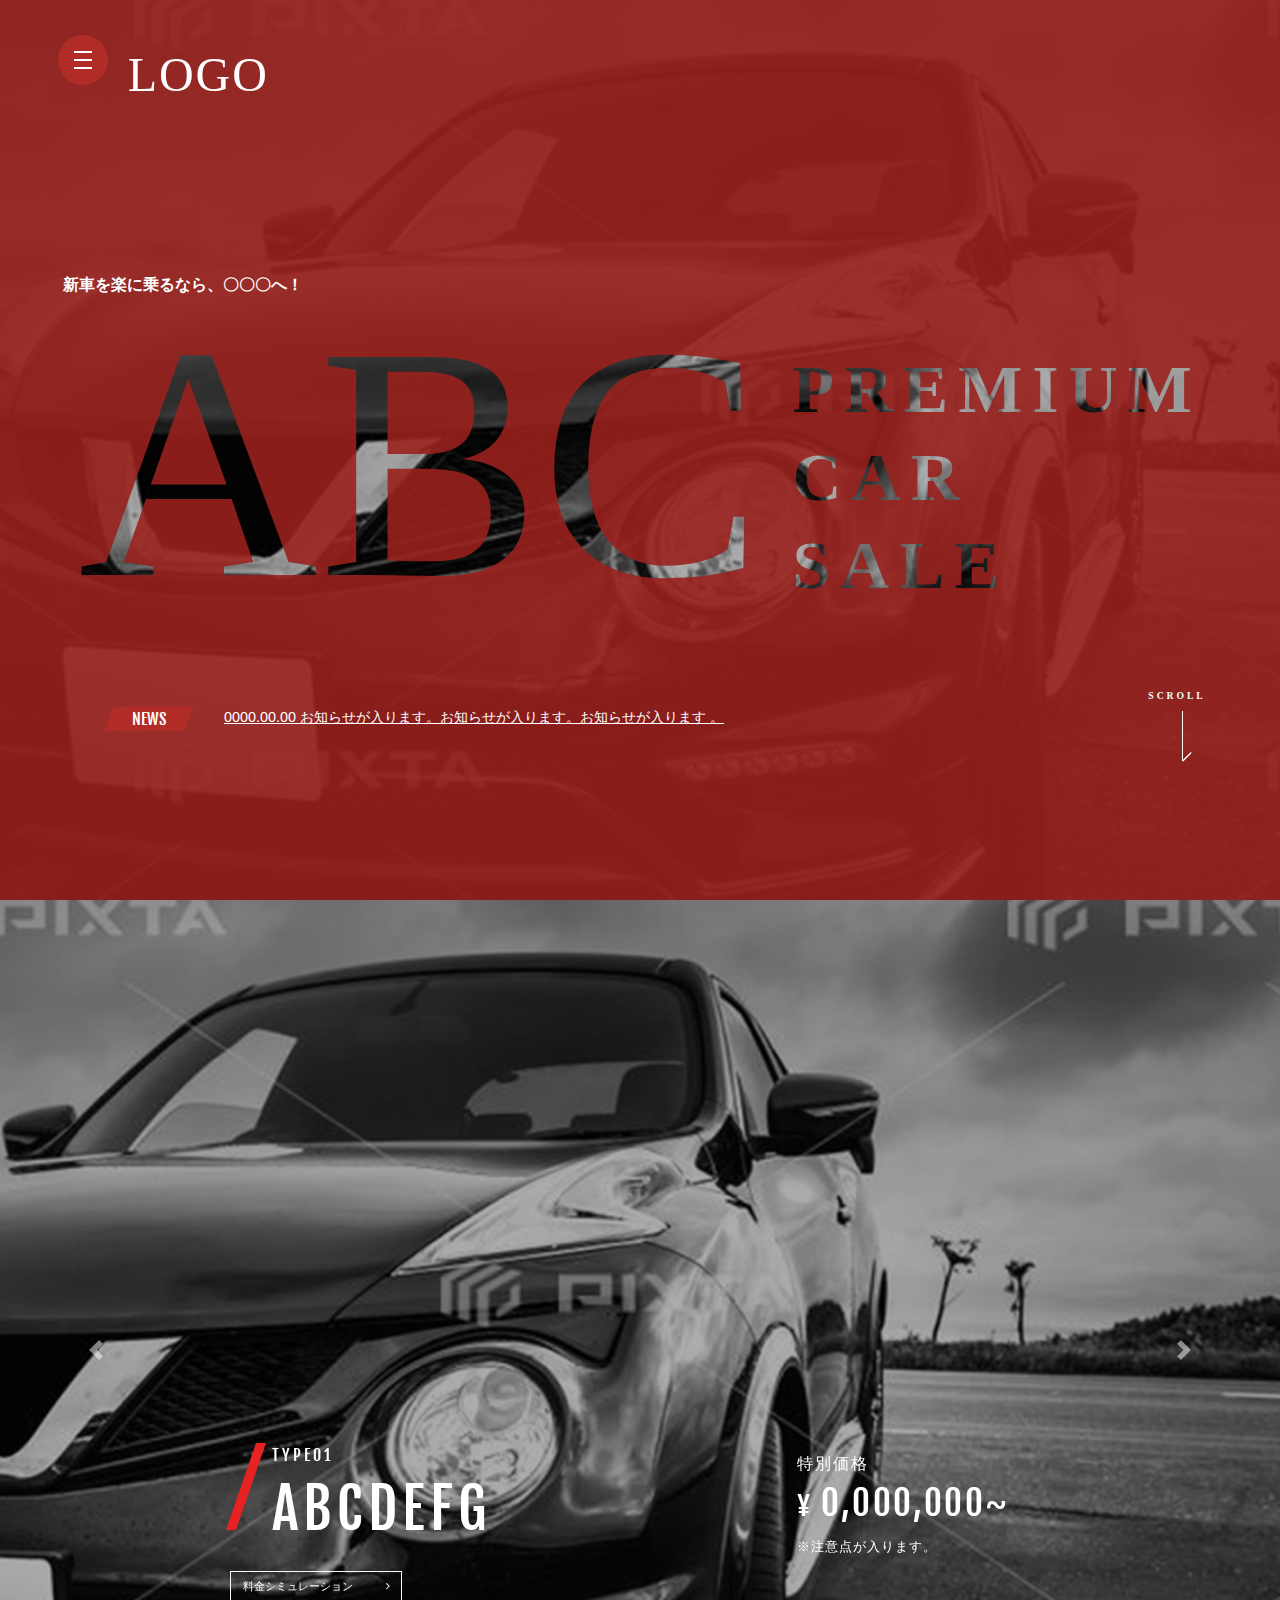
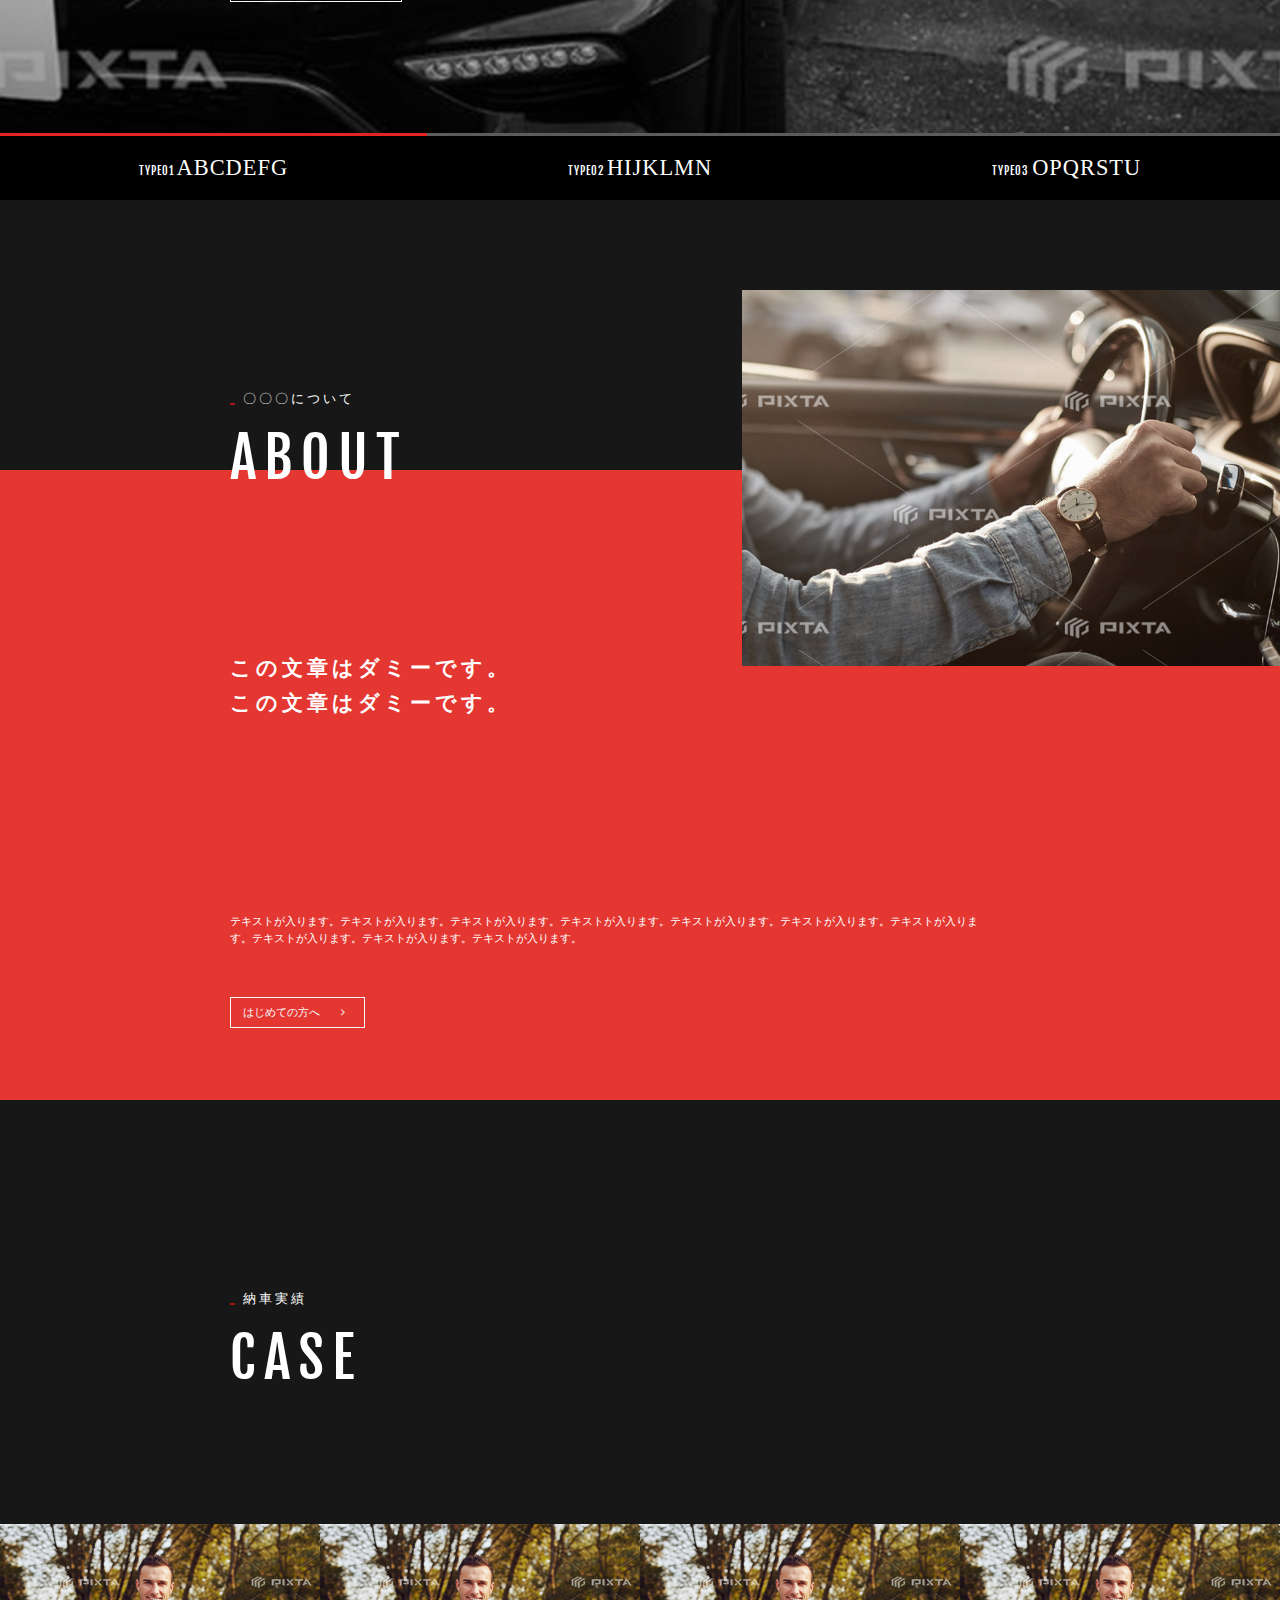
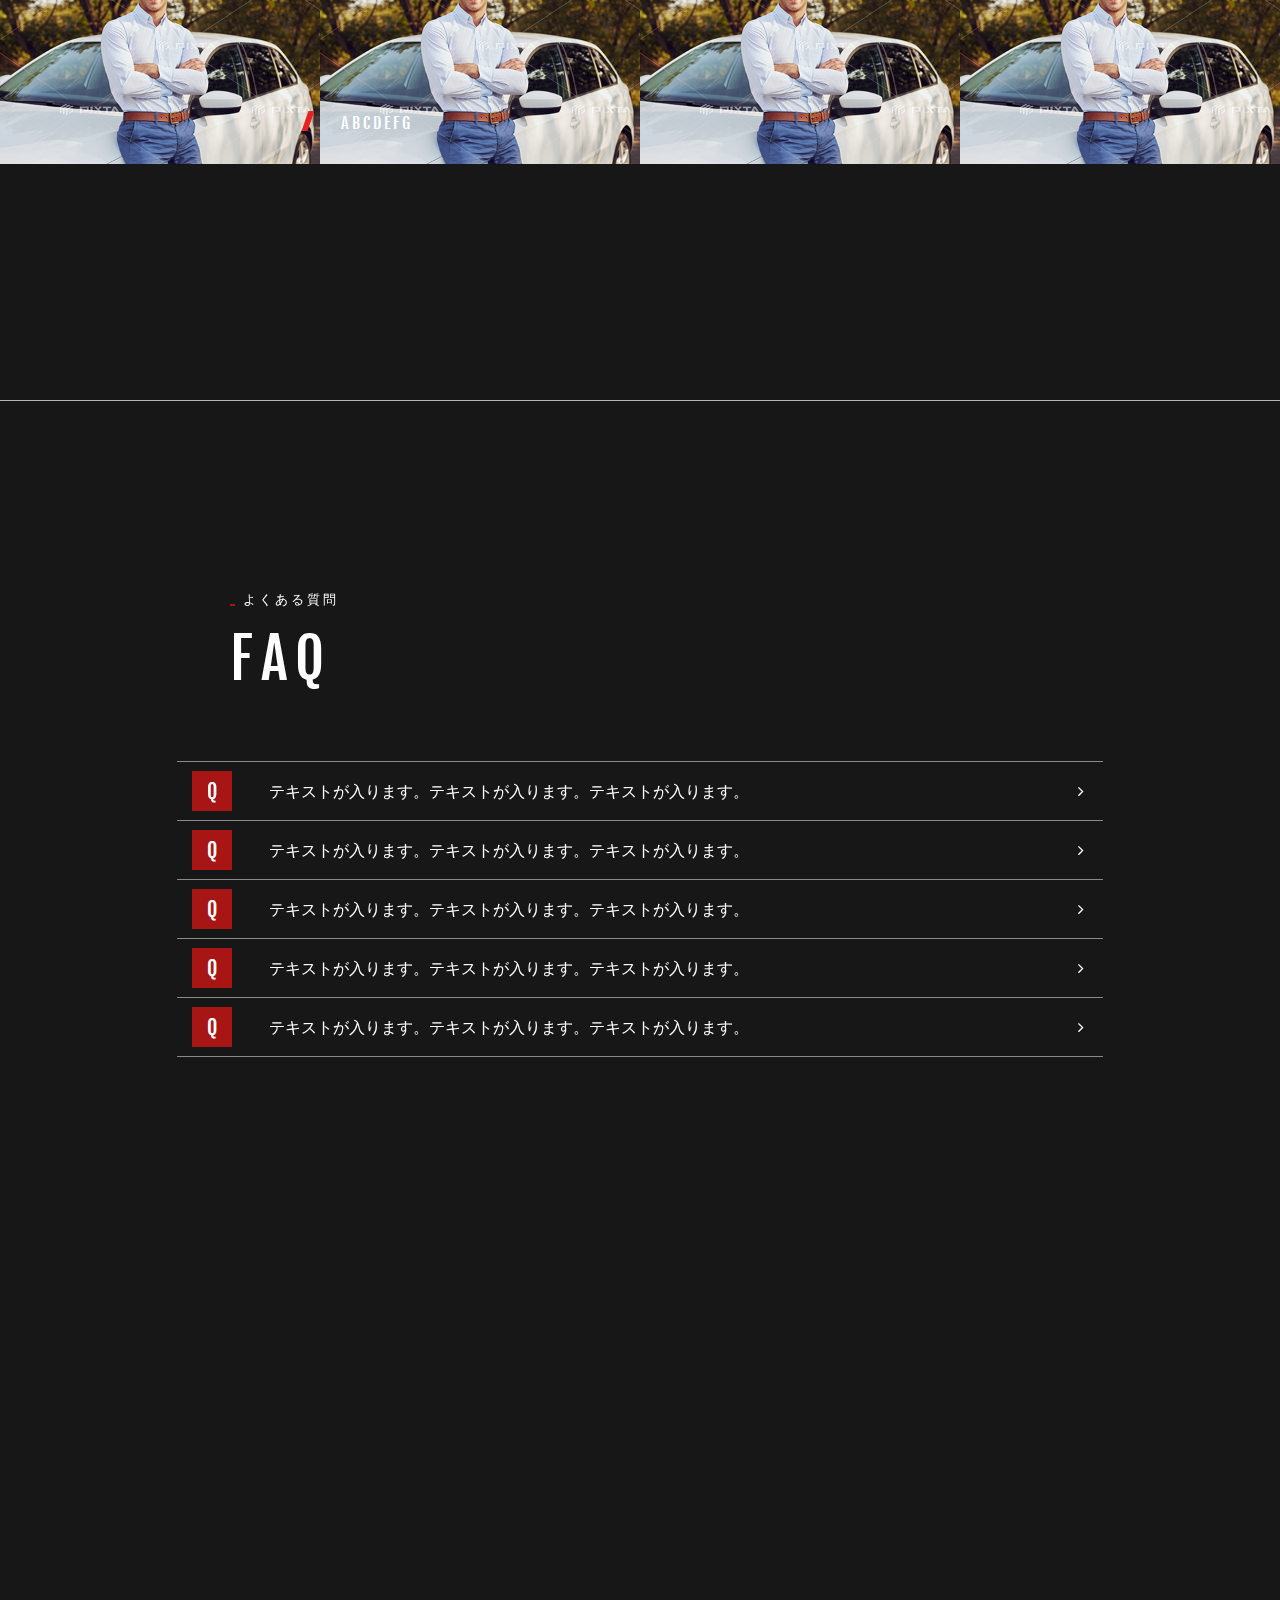
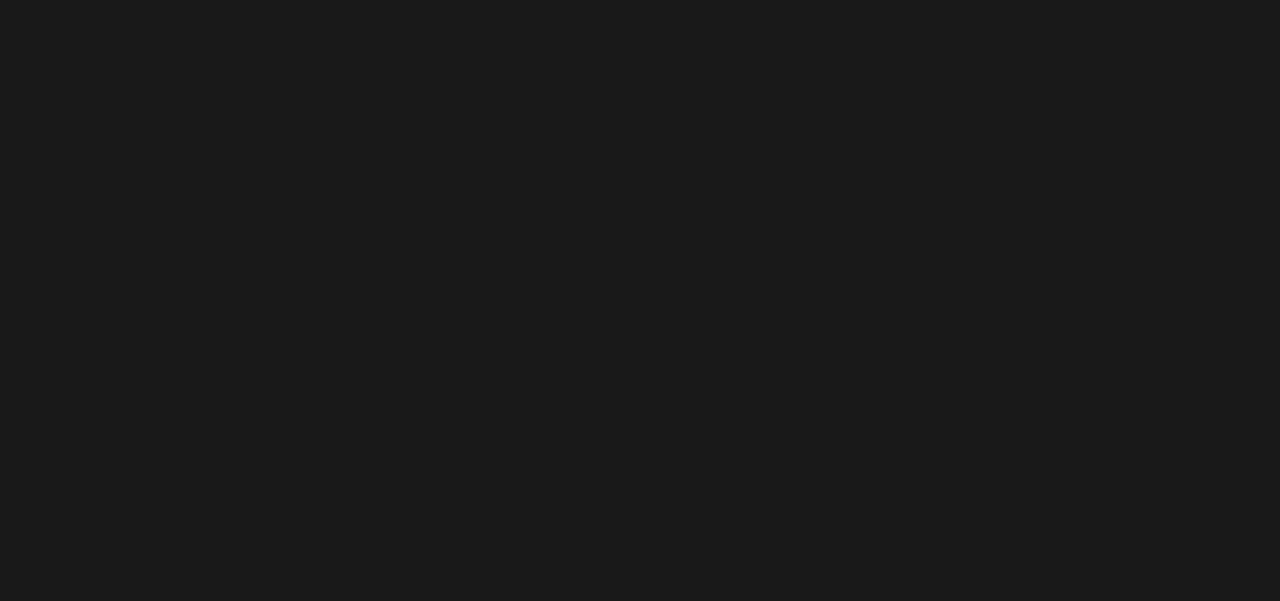
<file: index.html>
<!DOCTYPE html>
<html lang="en">
<head>
    <meta charset="UTF-8">
    <meta name="viewport" content="width=device-width, initial-scale=1.0">
    <link rel="stylesheet" href="https://maxcdn.bootstrapcdn.com/bootstrap/4.0.0/css/bootstrap.min.css" >
    <link rel="stylesheet" href="style.css">
    <link rel="stylesheet" href="https://stackpath.bootstrapcdn.com/font-awesome/4.7.0/css/font-awesome.min.css">
    
    <title>JLINE 005</title>
</head>
<body>

    <!--NAV-->
    <div class="menu-wrap">
        <input type="checkbox" class="toggler">
        <div class="hamburger"><div></div></div>
        <div class="menu">
            <div>
                <div>
                    <ul>
                        <li><a href="#">Home</a></li>
                        <li><a href="#">About</a></li>
                        <li><a href="#">Services</a></li>
                        <li><a href="#">Contact</a></li>
                    </ul>
                </div>
            </div>
        </div>
    </div>
    <!--End Of Nav-->

    <!-- Page 1 -->
    <header class="hero">
        <div class="containers hero-inner">
            <section>
                <div class="content">
                    <div class="row">
                        <div class="text-top">
                           新車を楽に乗るなら、〇〇〇へ！ 
                        </div>
                    </div>
                    <div class="row">
                        <div class="col">
                            <h1>ABC</h1>
                        </div>
                        <div class="col">
                            <div class="ins-col">
                                <span>PREMIUM</span>
                                <span>CAR</span>
                                <span>SALE</span> 
                            </div>
                        </div>
                    </div>
                    <div class="row ">
                        <div class="parallelogram">
                            <div class="parall-text">NEWS</div>
                        </div>
                        <div class="side-text-parall">
                            0000.00.00   お知らせが入ります。お知らせが入ります。お知らせが入ります 。
                        </div>
                    </div>
                    <!-- Arrow Scroll Down -->
                        <a href="#page2">
                            <div class="scroll_down">
                                <span class="arrow"></span>
                                <span class="text-scroll"> SCROLL</span>
                            </div>    
                        </a>
                    <!-- End of Arrow Scroll Down -->
                </div>
            </section>
        </div>
    </header>
    <!-- End of Page 1 -->

    <!-- Page 2 -->
    <section id="page2">
        <div id="carouselExampleIndicators" class="carousel slide" data-ride="carousel">
            <ol class="carousel-indicators">
                <li data-target="#carouselExampleIndicators" data-slide-to="0" class="active"></li>
                <li data-target="#carouselExampleIndicators" data-slide-to="1"></li>
                <li data-target="#carouselExampleIndicators" data-slide-to="2"></li>
            </ol>
            <div class="carousel-inner">
                <div class="carousel-item active">
                    <img src="images/bg_1.png" class="d-block w-100" alt="...">
                </div>
                <div class="carousel-item">
                    <img src="images/bg_1.png" class="d-block w-100" alt="...">
                </div>
                <div class="carousel-item">
                    <img src="images/bg_1.png" class="d-block w-100" alt="...">
                </div>
            </div>
            <a class="carousel-control-prev" href="#carouselExampleIndicators" role="button" data-slide="prev">
                <span class="carousel-control-prev-icon" aria-hidden="true"></span>
                <span class="sr-only">Previous</span>
            </a>
            <a class="carousel-control-next" href="#carouselExampleIndicators" role="button" data-slide="next">
                <span class="carousel-control-next-icon" aria-hidden="true"></span>
                <span class="sr-only">Next</span>
            </a>
            
            <div class="logo" id="logo">
                <div class="col logo-title">LOGO</div>
            </div>

            <div class="row red-slash">
                <div class="carousel-caption-item">
                    <div class="col carousel-sub">TYPE01</div>
                    <div class="col carousel-title"><p class="par-title">ABCDEFG</p></div> 
                </div>
            </div>

            <div class="rectangle">
                <button type="button" class="btn btn-outline-light">料金シミュレーション <i class="fa fa-angle-right"></i> </button>
            </div>

            <div class="price">
                <div class="col price-sub-title">特別価格</div>
                <div class="col price-title"><span>¥</span> 0,000,000~</div>
                <div class="col price-sub-sub-title">※注意点が入ります。</div>
            </div>

            <div class="menu-bottom-carousel">
                <div class="col menu-bottom-text">
                    type01
                    <span>
                        abcdefg
                    </span>
                </div>
                <div class="col menu-bottom-text">
                    TYPE02
                    <span>
                        HIJKLMN
                    </span>
                </div>
                <div class="col menu-bottom-text">
                    TYPE03
                    <span>
                        OPQRSTU
                    </span>
                </div>
                
            </div>
        </div>
    </section>
    <!-- End of Page 2 -->
    
    <!-- Page 3 -->
    <section>
        <div class="container-fluid">
            <div class="row row-first">
                <br>
            </div>
            <div class="row row-second">
                <br>
            </div>
            <div class="strips"></div>
            <div class="title-page3-top">
                〇〇〇について
            </div>
            <div class="title-page3">
                About
            </div>
            <div class="sub-title-middle">
                <div class="sub-middle-1">
                    この文章はダミーです。
                </div>
                <div class="sub-middle-2">
                    この文章はダミーです。
                </div>
            </div>
            <div class="img-section">
                <img src="images/img-section3.png" class="img-section3"alt="">
            </div>
            <div class="desc-text">
                テキストが入ります。テキストが入ります。テキストが入ります。テキストが入ります。テキストが入ります。テキストが入ります。テキストが入ります。テキストが入ります。テキストが入ります。テキストが入ります。
            </div>
            <div class="rec-sec3">
                <button type="button" class="btn btn-outline-light text-sec3">はじめての方へ<i class="fa fa-angle-right"></i> </button>
            </div>  
        </div>
    </section>
    <!-- End of Page 3 -->

    <!-- Page 4 -->
    <section class="section4">
        <div class="container-fluid">
            <div class="row row-first-sec4">
                <div class="strips"></div>
                <div class="title-page3-top">
                    納車実績
                </div>
                <div class="title-page3">
                    case
                </div>
                
                <div class="card" style="width: 25%;">
                    <img class="card-img-top" src="images/長方形 4 のコピー 8.png" alt="Card image cap">
                    <div class="card-body">
                      <p class="card-text">

                      </p>
                    </div>
                </div>

                <div class="card" style="width: 25%;">
                    <img class="card-img-top" src="images/長方形 4 のコピー 8.png" alt="Card image cap">
                    <div class="card-body">
                    <p class="card-text">
                        <div class="row red-slash-cards">
                            <div class="carousel-caption-item">
                                <div class="col carousel-sub .desc-cards">ABCDEFG</div>
                            </div>
                        </div>
                    </p>
                    </div>
                </div>

                <div class="card" style="width: 25%;">
                    <img class="card-img-top" src="images/長方形 4 のコピー 8.png" alt="Card image cap">
                    <div class="card-body">
                      <p class="card-text">

                      </p>
                    </div>
                </div>

                <div class="card" style="width: 25%;">
                    <img class="card-img-top" src="images/長方形 4 のコピー 8.png" alt="Card image cap">
                    <div class="card-body">
                      <p class="card-text">

                      </p>
                    </div>
                </div>
            </div>
        </div>
    </section>
    <div class="hr"></div>
    <!-- End of Page 4 -->

    <!-- Page 5 -->
    <section class="section5">
        <div class="strips"></div>
                <div class="title-page3-top">
                    よくある質問
                </div>
                <div class="title-page3">
                    FAQ
                </div>
                <div class="button-group">
                    <a class="a-faq" href="">
                        <div class="row row-faq">
                            <div class="col-1">
                                <div class="red-square">
                                <p class="red-square-logo">Q</p>
                                </div>
                            </div>
                            <div class="col-8 align-left d-flex justify-content-start">
                                テキストが入ります。テキストが入ります。テキストが入ります。
                            </div>
                            <div class="col-3">
                                <i class="fa fa-angle-right icon-faq"></i>
                            </div>
                        </div>
                    </a>
    
                    <a class="a-faq" href="">
                        <div class="row row-faq">
                            <div class="col-1">
                                <div class="red-square">
                                <p class="red-square-logo">Q</p>
                                </div>
                            </div>
                            <div class="col-8 align-left d-flex justify-content-start">
                                テキストが入ります。テキストが入ります。テキストが入ります。
                            </div>
                            <div class="col-3">
                                <i class="fa fa-angle-right icon-faq"></i>
                            </div>
                        </div>
                    </a>
    
                    <a class="a-faq" href="">
                        <div class="row row-faq">
                            <div class="col-1">
                                <div class="red-square">
                                <p class="red-square-logo">Q</p>
                                </div>
                            </div>
                            <div class="col-8 align-left d-flex justify-content-start">
                                テキストが入ります。テキストが入ります。テキストが入ります。
                            </div>
                            <div class="col-3">
                                <i class="fa fa-angle-right icon-faq"></i>
                            </div>
                        </div>
                    </a>
    
                    <a class="a-faq" href="">
                        <div class="row row-faq">
                            <div class="col-1">
                                <div class="red-square">
                                <p class="red-square-logo">Q</p>
                                </div>
                            </div>
                            <div class="col-8 align-left d-flex justify-content-start">
                                テキストが入ります。テキストが入ります。テキストが入ります。
                            </div>
                            <div class="col-3">
                                <i class="fa fa-angle-right icon-faq"></i>
                            </div>
                        </div>
                    </a>
    
                    <a class="a-faq" href="">
                        <div class="row row-faq-last">
                            <div class="col-1">
                                <div class="red-square">
                                <p class="red-square-logo">Q</p>
                                </div>
                            </div>
                            <div class="col-8 align-left d-flex justify-content-start">
                                テキストが入ります。テキストが入ります。テキストが入ります。
                            </div>
                            <div class="col-3">
                                <i class="fa fa-angle-right icon-faq"></i>
                            </div>
                        </div>
                    </a>
                    
                </div>
            </div>
    </section>
    <!-- End of Page 5 -->

    <!-- Page 6 -->
    <section class="section6">
        <div class="maps">
            <iframe width="100%" height="400" frameborder="0" scrolling="no" marginheight="0" marginwidth="0" src="https://maps.google.com/maps?width=100%25&amp;height=600&amp;hl=en&amp;q=35.6594709,%20139.7004051+(My%20Business%20Name)&amp;t=&amp;z=15&amp;ie=UTF8&amp;iwloc=B&amp;output=embed"></iframe>
        </div>
        <div class="row">
            
        </div>
        <div class="row grey-box">
            
        </div>
        <div class="row">
            
        </div>
        <div class="row">
            
        </div>
    </section>
    <!-- End of Page 6 -->

    <script src="script.js"></script>
    <script src="https://code.jquery.com/jquery-3.2.1.slim.min.js"></script>
    <script src="https://cdnjs.cloudflare.com/ajax/libs/popper.js/1.12.9/umd/popper.min.js"></script>
    <script src="https://maxcdn.bootstrapcdn.com/bootstrap/4.0.0/js/bootstrap.min.js"></script>
</body>
</html>
</file>
<file: style.css>
:root {
    --hamburger-color: rgba(179, 44, 39, 0.95);
    --overlay-color: rgba(47, 16, 16, 0.85);
    --section-1-color: rgba(153, 33, 28, 0.89);
    --menu-speed: 0.75s;
} 

@font-face{
    src: url(fonts/Logisoso.ttf);
    font-family: logisoso;
    src: url(fonts/FjallaOne-Regular.ttf);
    font-family: fjallaone;
    /* src: url(fonts/yugothib.ttf);
    font-family: yugothic; */
}

* {
    box-sizing: border-box;
    margin: 0;
    padding: 0;
} 
html {
    scroll-behavior: smooth;
}

/* Navbar */
.menu-wrap {
    font-family: logisoso;
    position: fixed;
    top: 2.7vw;
    left: 4.5vw;
    z-index: 16;
}

.menu-wrap .toggler {
    position: absolute;
    top: 0;
    left: 0;
    z-index: 2;
    cursor: pointer;
    width: 50px;
    height: 50px;
    opacity: 0;
}

.menu-wrap .hamburger {
    position: absolute;
    top: 0;
    left: 0;
    z-index: 1;
    width: 50px;
    height: 50px;
    padding: 1rem;
    background: var(--hamburger-color);
    display: flex;
    align-items: center;
    justify-content: center;
    border-radius: 6vh;
}

/*Hamburgline*/
.menu-wrap .hamburger > div {
    position: relative;
    width: 100%;
    height: 2px;
    background-color: #fff;
    display: flex;
    align-items: center;
    justify-content: center;
    transition: all 0.4s ease;
}

/*top & bottom line */
.menu-wrap .hamburger > div:before,
.menu-wrap .hamburger > div:after {
    content: '';
    position: absolute;
    z-index: 1;
    top: -8px;
    width: 100%;
    height: 2px;
    background: inherit;
}

/*Moves line down */
.menu-wrap .hamburger > div:after {
    top: 8px;
}

/*Toggler animate*/
.menu-wrap .toggler:checked + .hamburger > div {
    transform: rotate(135deg);
}

/*Turn into X*/
.menu-wrap .toggler:checked + .hamburger > div:before,
.menu-wrap .toggler:checked + .hamburger > div:after {
    top: 0;
    transform: rotate(90deg);
}

/*rotate on hoven when checked*/
.menu-wrap .toggler:checked:hover + .hamburger > div {
    transform: rotate(225deg);
}

/* show menu */
.menu-wrap .toggler:checked ~ .menu {
    visibility: visible;
}

.menu-wrap .toggler:checked ~ .menu > div {
    transform: scale(1);
    transition-duration: var(--menu-speed);
}

.menu-wrap .toggler:checked ~ .menu > div > div {
    opacity: 1;
    transition: opacity 0.4s ease;
}

.menu-wrap .menu {
    position: fixed;
    top: 0;
    left: 0;
    width: 100%;
    height: 100%;
    visibility: hidden;
    /*Hidden*/
    overflow: hidden;
    display: flex;
    align-items: center;
    justify-content: center;
}

.menu-wrap .menu > div {
    background-color: var(--overlay-color);
    border-radius: 50%;
    width: 200vw;
    height: 200vw;
    display: flex;
    flex: none;
    align-items: center;
    justify-content: center;
    transform: scale(0);
    transition: all 0.4s ease;
}

.menu-wrap .menu > div > div {
    text-align: center;
    max-width: 90vw;
    max-height: 100vh;
    opacity: 0;
    transition: opacity 0.4s ease;
}

.menu-wrap .menu > div > div > ul > li {
    list-style: none;
    color:#fff;
    font-size: 1.5rem;
    padding: 1rem;
}

.menu-wrap .menu > div > div > ul > li > a {
    color: inherit;
    text-decoration: none;
    transition: color 0.4s ease;
}
/* End of Navbar */


/* Section 1 */
.container {
    max-width: 960px;
    margin: auto;
    overflow: hidden;
    padding: 0 3rem;
}

.hero {
    background-color: var(--section-1-color);
    color: #fff;
    height: 100vh;
    position: relative;
}
.hero:before {
    content: '';
    background: url('images/bg_1.png') no-repeat ;
    background-attachment: fixed;
    background-size: cover;
    position: absolute;
    top: 0;
    left: 0;
    width: 100%;
    height: 100%;
    z-index: -1;
}

.hero .hero-inner {
    display: flex;
    flex-direction: column;
    align-items: center;
    justify-content: center;
    text-align: center;
    height: 100%;
}

section{
    position: relative;
    width: 100%;
    min-height: 100vh;
    display: flex;
    justify-content: center;
    align-items: center;
}

.content {
    text-align: center;
}

.content h1 {
    font-family: logisoso;
    font-size: 26vw;
    text-transform: uppercase;
    font-weight: lighter;
    line-height: 1em;
    background-clip: text;
    -webkit-background-clip: text;
    -webkit-text-fill-color: transparent;
    background-image: url(images/bg_1.png);
    background-attachment: fixed;
    background-size: cover;
}

.content h1:hover{
    background-size: 97%;
}

.content .ins-col {
    padding-top: 12%;
}

.content span {
    font-family: logisoso;
    color: transparent;
    font-weight: 600;
    background-image: url(images/bg_1.png) ;
    background-attachment: fixed;
    background-size: cover;
    font-size: 5.3vw;
    display: block;
    line-height: 1.3em;
    background-clip: text;
    -webkit-background-clip: text;
    text-align: left;
    letter-spacing: 10px;
}
.content span:hover{
    background-size: 97%;
}
@media only screen and (max-width: 768px) {
    .content .ins-col {
        padding-top: 0;
    }

    .content span {
        font-size: 7vw;
        text-transform: uppercase;
        font-weight: 600;
        background-clip: text;
        -webkit-background-clip: text;
        -webkit-text-fill-color: transparent;
        display: block;
        text-align: left;
    }
}

.text-top {
    font-weight: bold;
    margin-top: 9%;
}

.parallelogram {
    width: 80px;
    transform: skew(-20deg);
    background: var(--hamburger-color);
    margin-top: 6%;
    margin-left: 4%;
}

.parallelogram .parall-text {
    transform: skew(20deg);
    font-weight: lighter;
    font-family: fjallaone;
}

.side-text-parall{
    text-decoration: underline;
    padding-left: 3%;
    font-size: 0.9rem;
    margin-top: 6%;
}

/* Arrow Scroll */
.scroll_down .arrow{
  width: 40px;
  height: 50px;
  border: 0.6px solid white;
  position: absolute;
  right: 4.5%;
  bottom: 10%;
  cursor: pointer;
  border-right: transparent;
  border-top: transparent;
  border-bottom: transparent;
  animation: scroll-down 2s ease-in-out infinite;
  top: 79%;
}

.scroll_down .arrow::before,
.scroll_down .arrow::after{
content: '';
position: absolute;
border: 0.6px solid white;
left: 0;
bottom: -8%;
height: 12px;
width: 12px;
border-left: transparent;
border-bottom: transparent;
border-top: transparent;
transform: translate(-50%, -50%) rotate(45deg);
animation: scroll-down 2s ease-in-out infinite;
}

.scroll_down .text-scroll{
  position: absolute;
  right: 5.8%;
  letter-spacing: 3px;
  bottom: 22%;
  font-family: logisoso;
  color: #fff;
  text-decoration: none;
  font-size: 0.6em;
    
}

@keyframes scroll-down{
  0%{
    opacity: 0;
  }
  30%{
    opacity: 1;
  }
  60%{
    opacity: 1;
  }
  100%{
    opacity: 0;
    top: 85%;
  }
}
/* End of Arrow Scroll */
/* End of Section 1 */

/* Section 2 */
/* Carousel Indicators */
.carousel-item img{
    height: 100vh;
    object-fit: cover;
    background-attachment: fixed;
    font-size: 1rem;
}

ol.carousel-indicators{
    padding-bottom: 5vw;
    margin:0 0 0 0;
    bottom: 0;
}

ol.carousel-indicators li{
    width: 100%;
    margin:0 0 0 0;
    background-color: rgb(92, 92, 92);
}

.carousel-indicators .active{
    width: 100%;
    margin:0 0 0 0;
    background-color: rgb(230, 34, 34);
}

.menu-bottom-carousel{
    width: 100%;
    height: 5vw;
    position: absolute;
    bottom: 0;
    cursor: pointer;
    margin: 0 0 0 0;
    background-color: black;
    display: flex;
    align-items: center;
}

.menu-bottom-text{
    width: 33.333%;
    position: relative;
    text-align: center;
    color: white;
    font-family: fjallaone;
    text-transform: uppercase;
    font-size: 0.7rem;
    letter-spacing: 1px;
}

.menu-bottom-text span{
    font-family: logisoso;
    font-size: 1.4rem;
}
/* End of Carousel Indicators */

/* Logo */
.logo{
        font-family: logisoso;
        text-transform: uppercase;
        color: white;
        top: 4.3%;
        left: 8.8%;
        font-size: 3rem;
        letter-spacing: 2px;
        position: fixed;
        z-index: 20;
}
/* End of Logo */

/* Carousel Text Left */
.red-slash{
    height: 87px;
    width: 10px;
    background-color: rgb(230, 34, 34);
    position: absolute;
    left: 20%;
    bottom: 30%;
    transform: skew(-19deg);
}

.carousel-caption-item{
    font-family: fjallaone;
    transform: skew(19deg);
    color: white;
    margin-left: 22px;
    letter-spacing: 5px;
    text-align: left;
}

.carousel-caption-item .carousel-sub{
    letter-spacing: 3px;
}

.carousel-caption-item .carousel-title{
    font-size: 3.5rem;
    letter-spacing: 5px;
    bottom: 0;
}

.rectangle{
    position: absolute;
    bottom: 22%;
    left: 18%;
}

.btn-outline-light{
    border-radius: 0;
    font-size: 0.7rem;
    padding-right: 40px;
    width: 100%;
}

.fa{
    margin-left: 25%;
}
/* End of Carousel Text Left */

/* Carousel Text Right */
.price{
    height: 87px;
    width: auto;
    position: absolute;
    right: 20%;
    bottom: 30%;
    color: white;
    font-family: fjallaone;
    line-height: 40px;
}

.price-title{
    letter-spacing: 2.2px;
    font-size: 2.2rem;
}

.price-title span{
    font-size: 1.7rem;
}

.price-sub-title{
    letter-spacing: 2.2px;
    font-size: 1rem;
}

.price-sub-sub-title{
    letter-spacing: 1px;
    font-size: 0.8rem;
    font-weight: lighter;
}
/* End of Carousel Text Right */
/* End of Section 2 */

/* Section 3 */
.row-first{
    height: 30vh;
    background-color: rgb(23, 23, 23);;
}

.row-second{
    height: 70vh;
    background-color: rgb(229, 55, 50);
}

.title-page3{
    position: absolute;
    left: 18%;
    top: 24%;
    color: white;
    font-family: fjallaone;
    text-transform: uppercase;
    letter-spacing: 8px;
    font-size: 3.5rem;
}

.title-page3-top{
    position: absolute;
    left: 19%;
    top: 21%;
    color: white;
    font-size: 0.8rem;
    letter-spacing: 3px;
}

.strips{
    position: absolute;
    width: 0.3rem;
    height: 0.4rem;
    border: 2px solid rgb(168, 21, 21);
    top: 22.5%;
    left: 18%;
    border-left: transparent;
    border-right: transparent;
    border-bottom: transparent;
}

.sub-title-middle{
    position: absolute;
    color: white;
    display: block;
    top: 50%;
    left: 18%;
    letter-spacing: 4px;
    font-size: 1.3rem;
    font-weight: bolder;
    line-height: 35px;

}

.img-section3{
    right: 0;
    width: 42%;
    position: absolute;
    top: 10%;
    
}

.desc-text{
    position: absolute;
    left: 18%;
    color: white;
    bottom: 17%;
    max-width: 60%;
    font-size: 0.7rem;
}

.rec-sec3{
    position: absolute;
    left: 18%;
    bottom: 8%;
    
}
/* End of Section 3 */

/* Page4 */
.section4{
    background-color: rgb(23, 23, 23);
}
.card{
    border-radius: 0;
    border: 0;
    margin-top: 19%;
}
.card-body{
    background-color: rgb(23, 23, 23);
}

.red-slash-cards{
    height: 20px;
    width: 6px;
    background-color: rgb(230, 34, 34);
    position: absolute;
    left: 0 ;
    bottom: 30%;
    transform: skew(-19deg);
}
.desc-cards{
    left: 10px;
}
.hr{
    border-top: 0.5px solid rgb(184, 183, 183);
    background-color: rgb(23, 23, 23);
}
/* End of Section 4 */

/* Section 5 */
.section5{
    background-color: rgb(23, 23, 23);
    font-family: fjallaone;
}

.button-group {
    position: absolute;
    width: 70%;
    top: 40%;
}

.a-faq {
    color: white;
    text-decoration: none;
}

.a-faq:hover {
    color: white;
    text-decoration: none;
}

.row-faq {
    align-items: center;
    justify-content: center;
    border-top: 1px solid rgba(255, 255, 255,0.5) !important;
    padding-top: 1%;
    padding-bottom: 1%;
}

.row-faq-last {
    align-items: center;
    justify-content: center;
    border-top: 1px solid rgba(255, 255, 255,0.5) !important;
    border-bottom: 1px solid rgba(255, 255, 255,0.5) !important;
    padding-top: 1%;
    padding-bottom: 1%;
}

.row-faq:hover, .row-faq-last:hover {
    background-color: rgba(255, 255, 255, 0.376);
}

.red-square {
    width: 40px;
    height: 40px;
    background: rgb(168, 21, 21);
    padding-top: -5%;
    
}

.red-square-logo {
    text-align: center;
    justify-items: center;
    align-items: center;
    padding-top: 15%;
    font-size: 20px;
}

.icon-faq {
    padding-left: 70%;
}
/* End of Section 5 */

/* Section6 */
.section6{
    background-color: rgb(23, 23, 23);
}
.maps{
    justify-content: start;
    width: 100%;
    margin: 0 0 0 0 ;
    position: absolute;
    top: 0;
}
.grey-box{
}
/*  */
</file>
